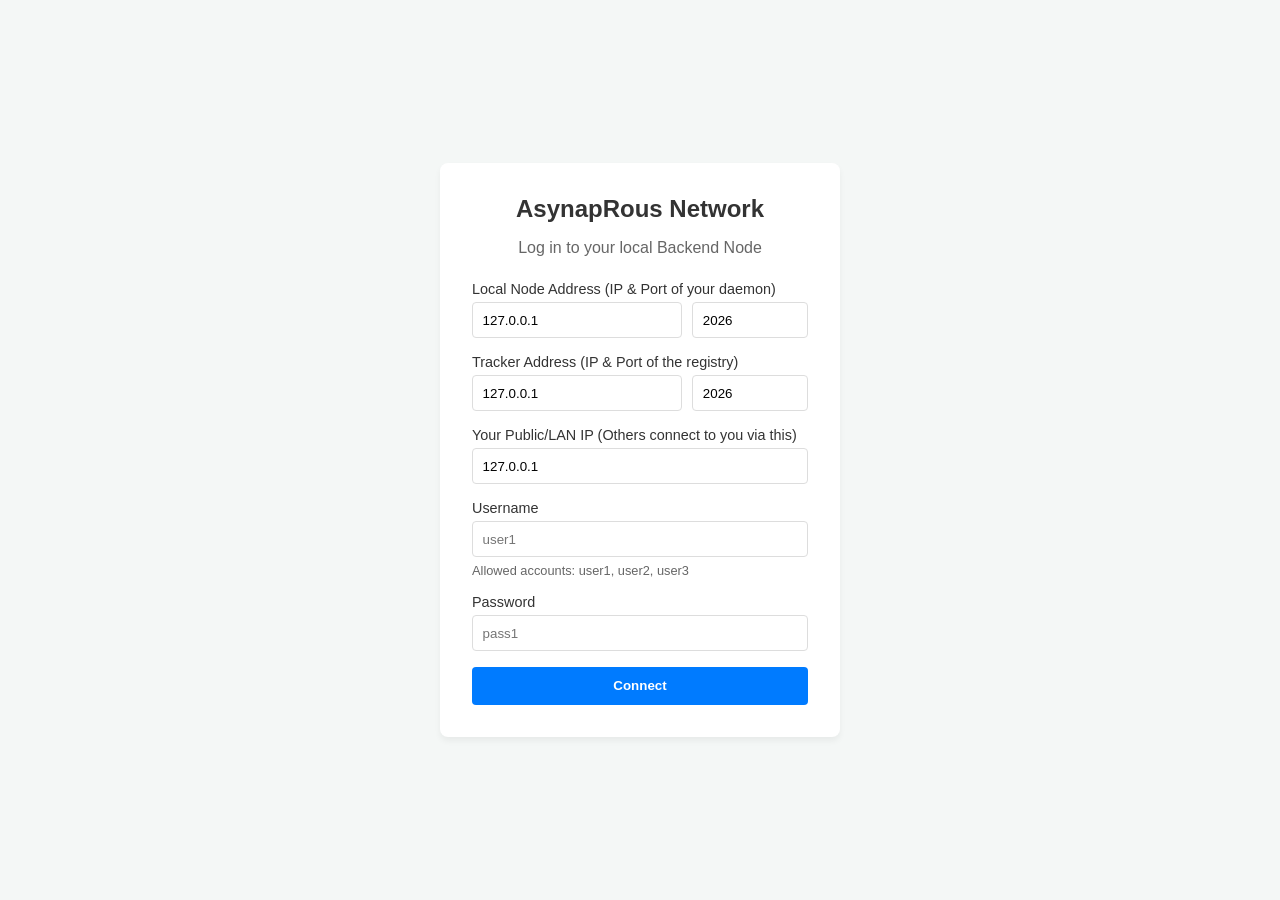
<file: www/index.html>
<!DOCTYPE html>
<html lang="en">
<head>
    <meta charset="UTF-8">
    <meta name="viewport" content="width=device-width, initial-scale=1.0">
    <title>P2P AsynapRous Chat</title>
    <link rel="stylesheet" href="../static/css/styles.css">
</head>
<body>
    <div class="layout">
        <!-- Sidebar: Khung danh sách mạn lưới P2P -->
        <aside class="sidebar">
            <div class="sidebar-header">
                <h3>👥 P2P Network</h3>
                <span id="myUsername" class="badge"></span>
            </div>

            <div class="session-actions">
                <button id="logoutBtn" class="secondary-btn" type="button" onclick="logoutUser()">Logout</button>
            </div>

            <div class="mode-selector">
                <label><input type="radio" name="chatMode" value="direct" checked /> Direct</label>
                <label><input type="radio" name="chatMode" value="broadcast" /> Broadcast</label>
            </div>
            
            <div class="target-selector">
                <label>Send To:</label>
                <select id="targetUser">
                    <option value="">Select a peer...</option>
                    <!-- Danh sách danh bạn sẽ nạp vào đây -->
                </select>
            </div>

            <ul id="peerList" class="peer-list">
                <!-- Danh sách các node sẽ được nạp bằng fetch() -->
            </ul>
        </aside>

        <!-- Main Window: Khung hiển thị và gửi nhắn -->
        <main class="chat-area">
            <header class="chat-header">
                <h2 id="chatTitle">Direct Chat</h2>
                <div class="node-info" id="nodeInfo"></div>
            </header>
            
            <div id="messagesContainer" class="messages-container">
                <!-- Các bong bóng chat -->
            </div>

            <footer class="chat-input-area">
                <input type="text" id="msgInput" placeholder="Type a message... (Press Enter to send)" />
                <button onclick="sendMessage()">Send</button>
            </footer>
        </main>
    </div>

    <!-- Tải logic ứng dụng -->
    <script src="../static/js/app.js"></script>
</body>
</html>
</file>
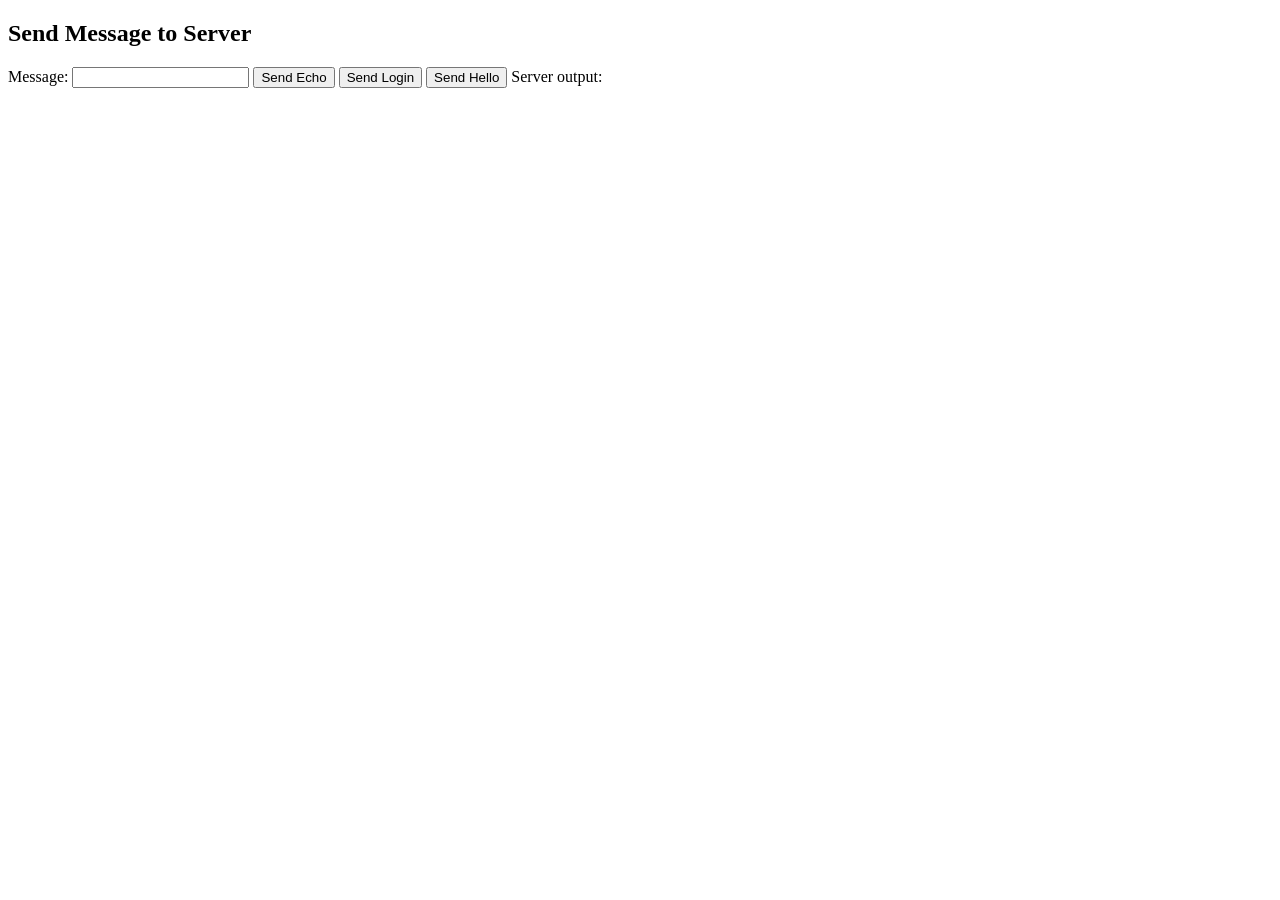
<file: www/form.html>
<!DOCTYPE html>
<html lang="en">
<head>
  <meta charset="UTF-8">
  <title>Simple RESTful HTTP form</title>

  <script>
    async function sendEcho() {
      const message = document.getElementById("msg").value;

      // Example: POST request to /echo endpoint
      try {
        const response = await fetch("/echo", {
            method: "POST",
            headers: {
              "Content-Type": "application/json"
            },
            body: JSON.stringify({ text: message })
         });

        if (!response.ok) {
            throw new Error("HTTP error " + response.status);
        }

        const result = await response.text();
        document.getElementById("response").textContent = "Server replied: " + result;
      } catch (err) {
        document.getElementById("response").textContent = "Request failed: " + err.message;
      }
    }


    async function sendLogin() {
      const message = document.getElementById("msg").value;

      // Example: POST request to /login endpoint
      try {
        const response = await fetch("/login", {
            method: "POST",
            headers: {
              "Content-Type": "application/json"
            },
            body: JSON.stringify({ text: message })
         });

        if (!response.ok) {
            throw new Error("HTTP error " + response.status);
        }

        const result = await response.text();
        document.getElementById("response").textContent = "Server replied: " + result;
      } catch (err) {
        document.getElementById("response").textContent = "Request failed: " + err.message;
      }
    }

    async function sendHello() {
      const message = document.getElementById("msg").value;

      // Example: PUT request to /hello endpoint
      try {
        const response = await fetch("/hello", {
            method: "PUT",
            headers: {
              "Content-Type": "application/json"
            },
            body: JSON.stringify({ text: message })
         });

        if (!response.ok) {
            throw new Error("HTTP error " + response.status);
        }

        const result = await response.text();
        document.getElementById("response").textContent = "Server replied: " + result;
      } catch (err) {
        document.getElementById("response").textContent = "Request failed: " + err.message;
      }
    }
   </script>

</head>
<body>
  <h2>Send Message to Server</h2>

  <!-- Input field -->
  <label for="msg">Message:</label>
  <input type="text" id="msg">
  <button onclick="sendEcho()">Send Echo</button>
  <button onclick="sendLogin()">Send Login</button>
  <button onclick="sendHello()">Send Hello</button>

  <!-- Output area -->
  <label for="output">Server output:</label>
  <p id="response"></p>
</body>
</html>
</file>
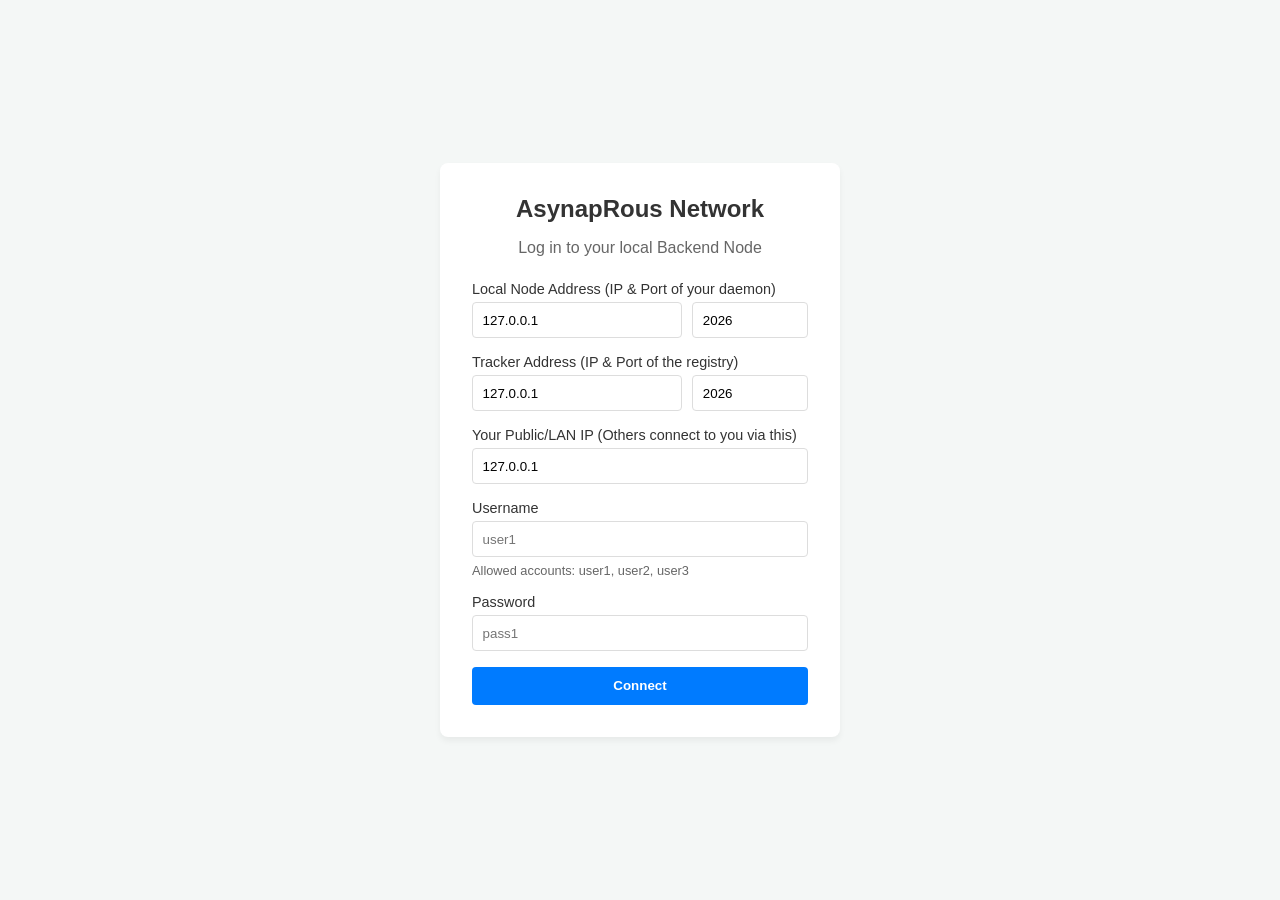
<file: www/login.html>
<!DOCTYPE html>
<html lang="en">

<head>
    <meta charset="UTF-8">
    <meta name="viewport" content="width=device-width, initial-scale=1.0">
    <title>AsynapRous P2P Login</title>
    <link rel="stylesheet" href="../static/css/styles.css">
</head>

<body class="center-layout">
    <div class="card">
        <h2>AsynapRous Network</h2>
        <p class="subtitle">Log in to your local Backend Node</p>

        <div class="form-group">
            <label>Local Node Address (IP & Port of your daemon)</label>
            <div style="display:flex; gap:10px;">
                <input type="text" id="nodeIp" value="127.0.0.1" style="flex:2;" />
                <input type="number" id="nodePort" value="2026" style="flex:1;" />
            </div>
        </div>
        <div class="form-group">
            <label>Tracker Address (IP & Port of the registry)</label>
            <div style="display:flex; gap:10px;">
                <input type="text" id="trackerIp" value="127.0.0.1" style="flex:2;" />
                <input type="number" id="trackerPort" value="2026" style="flex:1;" />
            </div>
        </div>
        <div class="form-group">
            <label>Your Public/LAN IP (Others connect to you via this)</label>
            <input type="text" id="publicIp" value="127.0.0.1" />
        </div>
        <div class="form-group">
            <label>Username</label>
            <input type="text" id="username" placeholder="user1" />
            <small class="help-text">Allowed accounts: user1, user2, user3</small>
        </div>
        <div class="form-group">
            <label>Password</label>
            <input type="password" id="password" placeholder="pass1" />
        </div>
        <button onclick="login()">Connect</button>
        <p id="errMsg" class="error-text" style="display:none;"></p>
    </div>

    <script>
        const ALLOWED_USERS = ["user1", "user2", "user3"];

        async function login() {
            const nodeIp = document.getElementById("nodeIp").value || "127.0.0.1";
            const port = document.getElementById("nodePort").value;
            const trackerIp = document.getElementById("trackerIp").value || nodeIp;
            const trackerPort = document.getElementById("trackerPort").value || port;
            const publicIp = document.getElementById("publicIp").value || nodeIp;
            const u = document.getElementById("username").value;
            const p = document.getElementById("password").value;
            const err = document.getElementById("errMsg");

            if (!port || !trackerPort || !u || !p) return;
            err.style.display = 'none';

            if (!ALLOWED_USERS.includes(u)) {
                err.innerText = "Only default accounts are allowed: user1, user2, user3";
                err.style.display = 'block';
                return;
            }

            sessionStorage.setItem("node_ip", nodeIp);
            sessionStorage.setItem("node_port", port);
            sessionStorage.setItem("tracker_ip", trackerIp);
            sessionStorage.setItem("tracker_port", trackerPort);
            sessionStorage.setItem("public_ip", publicIp);
            sessionStorage.setItem("username", u);

            try {
                const res = await fetch(`http://${nodeIp}:${port}/login`, {
                    method: 'POST',
                    body: JSON.stringify({ username: u, password: p }),
                });

                if (res.status === 200) {
                    const data = await res.json();
                    const token = data.session_id;
                    sessionStorage.setItem("session_token", token);

                    let trackerToken = token;
                    if (trackerIp !== nodeIp || trackerPort !== port) {
                        const trackerLoginRes = await fetch(`http://${trackerIp}:${trackerPort}/login`, {
                            method: 'POST',
                            body: JSON.stringify({ username: u, password: p }),
                        });

                        if (trackerLoginRes.status !== 200) {
                            err.innerText = "Tracker login failed.";
                            err.style.display = 'block';
                            return;
                        }

                        const trackerData = await trackerLoginRes.json();
                        trackerToken = trackerData.session_id;
                    }

                    sessionStorage.setItem("tracker_token", trackerToken);

                    const submitRes = await fetch(`http://${trackerIp}:${trackerPort}/submit-info`, {
                        method: 'POST',
                        headers: {
                            'Authorization': `Bearer ${trackerToken}`
                        },
                        body: JSON.stringify({ ip: publicIp, port: parseInt(port) })
                    });

                    if (submitRes.status === 200) {
                        window.location.href = "index.html";
                    } else {
                        err.innerText = "Access denied or tracker error.";
                        err.style.display = 'block';
                    }
                } else {
                    err.innerText = "Invalid credentials!";
                    err.style.display = 'block';
                }
            } catch (error) {
                err.innerText = "Error: Could not reach Backend Node on " + nodeIp + ":" + port;
                err.style.display = 'block';
            }
        }
    </script>
</body>

</html>
</file>
<file: static/css/styles.css>
/* CSS Đơn giản, Light Mode */

* {
    box-sizing: border-box;
    font-family: -apple-system, BlinkMacSystemFont, "Segoe UI", Roboto, sans-serif;
}

body {
    margin: 0;
    padding: 0;
    background-color: #f4f7f6;
    color: #333;
}

/* Utils */
.center-layout {
    display: flex;
    justify-content: center;
    align-items: center;
    height: 100vh;
}

.muted {
    color: #888;
    font-size: 0.85em;
}

/* Card */
.card, .login-card {
    background: #fff;
    padding: 2rem;
    border-radius: 8px;
    box-shadow: 0 4px 6px rgba(0,0,0,0.05);
    width: 400px;
    max-width: 90%;
}

.card h2 { margin-top: 0; margin-bottom: 0.5rem; text-align: center; }
.card p.subtitle { color: #666; text-align: center; margin-bottom: 1.5rem; }
.help-text { display: block; margin-top: 6px; color: #666; font-size: 0.8rem; }

.form-group { margin-bottom: 1rem; }
.form-group label { display: block; font-size: 0.9rem; margin-bottom: 0.3rem; }
.form-group input, .target-selector select {
    width: 100%;
    padding: 0.6rem;
    border: 1px solid #ddd;
    border-radius: 4px;
}

button {
    width: 100%;
    padding: 0.7rem;
    background-color: #007bff;
    color: white;
    border: none;
    border-radius: 4px;
    font-weight: bold;
    cursor: pointer;
}
button:hover { background-color: #0056b3; }
.error-text { margin-top: 1rem; color: #dc3545; font-size: 0.9em; text-align: center; }

/* Main App Layout */
.layout {
    display: flex;
    height: 100vh;
}

/* Sidebar */
.sidebar {
    width: 300px;
    background: #fff;
    border-right: 1px solid #ddd;
    display: flex;
    flex-direction: column;
}

.sidebar-header {
    padding: 1rem;
    border-bottom: 1px solid #ddd;
    display: flex;
    justify-content: space-between;
    align-items: center;
}

.sidebar-header h3 { margin: 0; font-size: 1.1rem; }
.badge { background: #e0f2fe; color: #0284c7; padding: 4px 8px; border-radius: 12px; font-size: 0.8em; font-weight: bold; }

.target-selector {
    padding: 1rem;
    border-bottom: 1px solid #eee;
    background: #fdfdfd;
}

.session-actions {
    padding: 0.8rem 1rem;
    border-bottom: 1px solid #eee;
}

.secondary-btn {
    width: 100%;
    background-color: #374151;
}

.secondary-btn:hover {
    background-color: #111827;
}

.mode-selector {
    padding: 0.8rem 1rem;
    border-bottom: 1px solid #eee;
    display: flex;
    gap: 1rem;
    align-items: center;
    background: #fafafa;
}

.mode-selector label {
    display: flex;
    gap: 6px;
    align-items: center;
    font-size: 0.9rem;
}

.peer-list {
    list-style: none;
    padding: 0;
    margin: 0;
    overflow-y: auto;
}

.peer-item {
    padding: 1rem;
    border-bottom: 1px solid #f1f1f1;
    display: flex;
    align-items: center;
    gap: 10px;
}
.status-dot { width: 10px; height: 10px; background: #28a745; border-radius: 50%; }
.status-dot.online { background: #28a745; }
.status-dot.offline { background: #dc3545; }

/* Chat Area */
.chat-area {
    flex: 1;
    display: flex;
    flex-direction: column;
    background: #fdfdfd;
}

.chat-header {
    padding: 1rem 2rem;
    background: #fff;
    border-bottom: 1px solid #ddd;
    display: flex;
    justify-content: space-between;
    align-items: center;
}

.chat-header h2 { margin: 0; font-size: 1.2rem; }
.node-info { font-family: monospace; color: #666; }

.messages-container {
    flex: 1;
    padding: 2rem;
    overflow-y: auto;
    display: flex;
    flex-direction: column;
    gap: 1rem;
}

.message-bubble {
    max-width: 70%;
    padding: 0.8rem 1rem;
    border-radius: 8px;
    position: relative;
}

.message-bubble.system {
    max-width: 100%;
    align-self: center;
    background: #fff3cd;
    color: #664d03;
    border: 1px solid #ffe69c;
}

.msg-author { font-size: 0.8em; font-weight: bold; margin-bottom: 4px; color: #555; }
.msg-text { font-size: 1rem; line-height: 1.4; color: #111; }

.inbound {
    background: #f1f0f0;
    align-self: flex-start;
    border-bottom-left-radius: 0;
}

.outbound {
    background: #d1e7dd;
    align-self: flex-end;
    border-bottom-right-radius: 0;
}

.chat-input-area {
    padding: 1rem 2rem;
    background: #fff;
    border-top: 1px solid #ddd;
    display: flex;
    gap: 10px;
}

.chat-input-area input {
    flex: 1;
    padding: 0.8rem;
    border: 1px solid #ccc;
    border-radius: 20px;
    outline: none;
}

.chat-input-area button {
    width: auto;
    padding: 0 1.5rem;
    border-radius: 20px;
}
</file>
